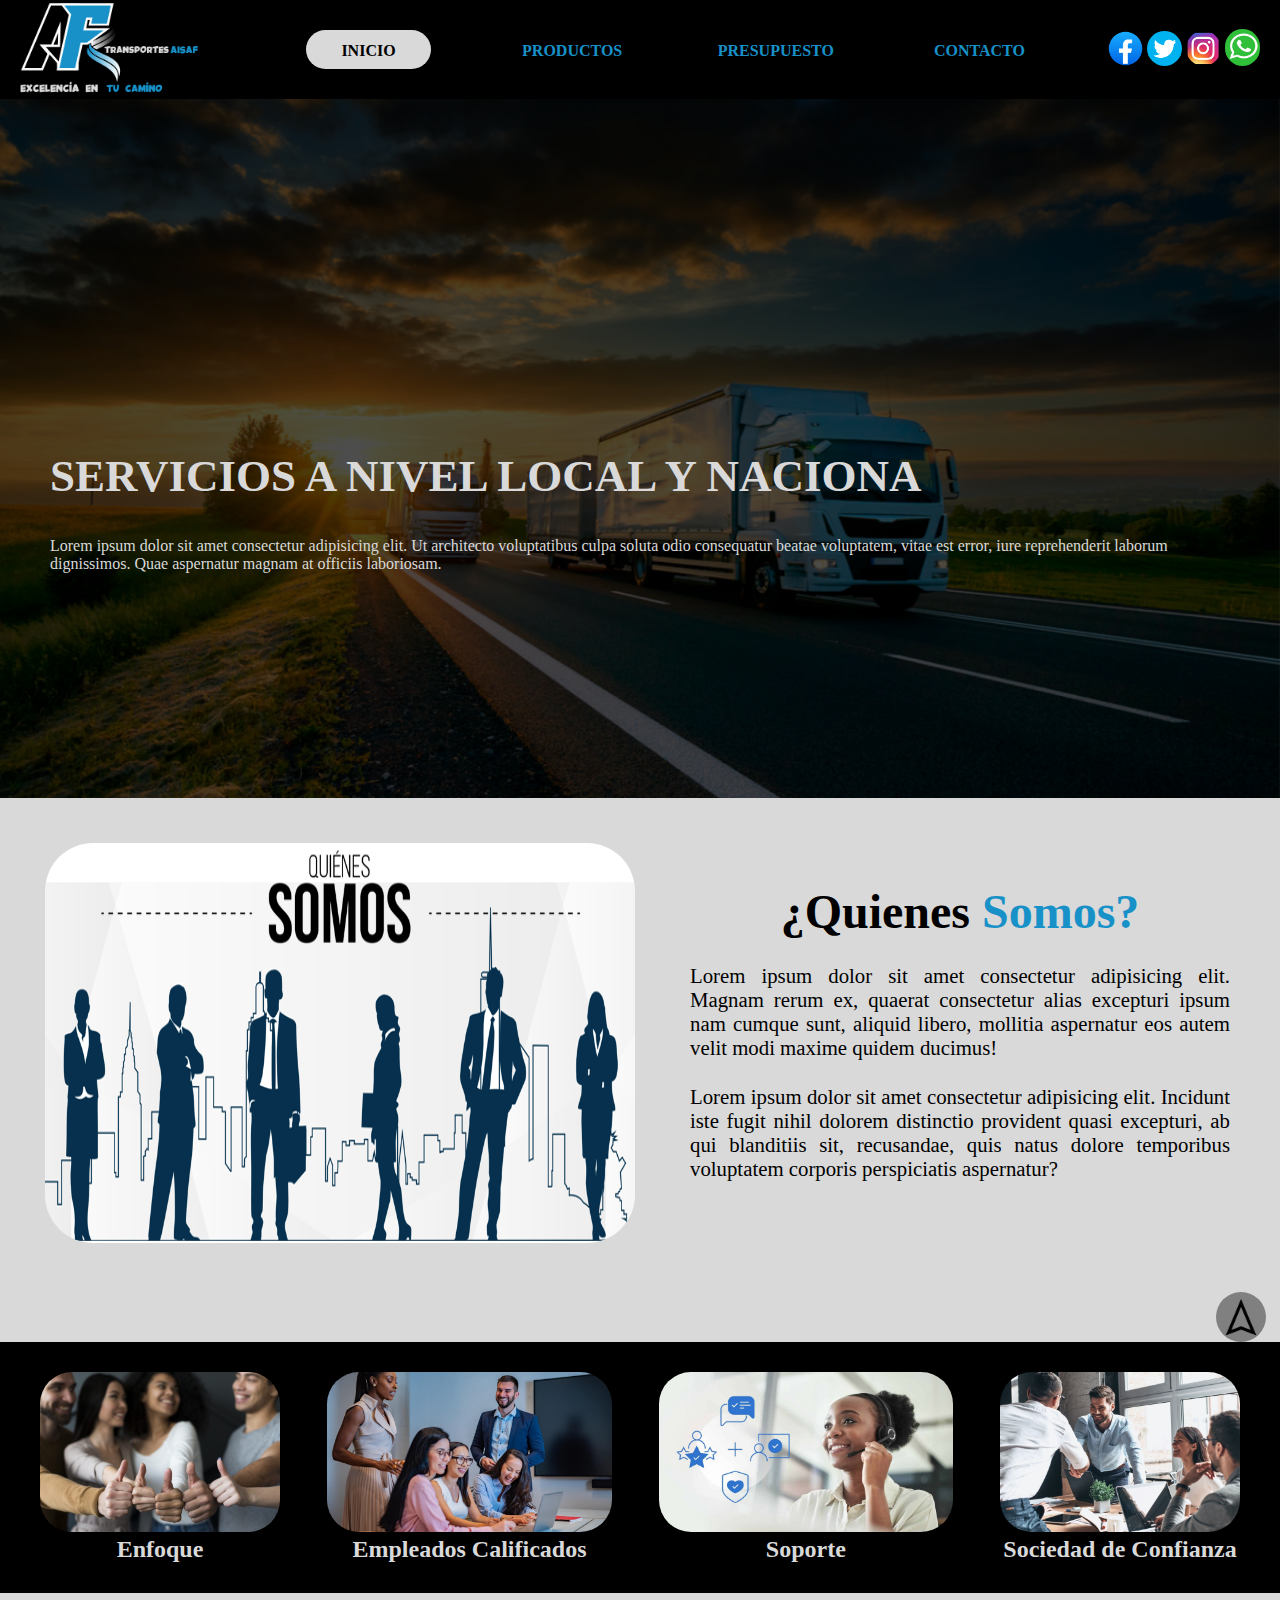
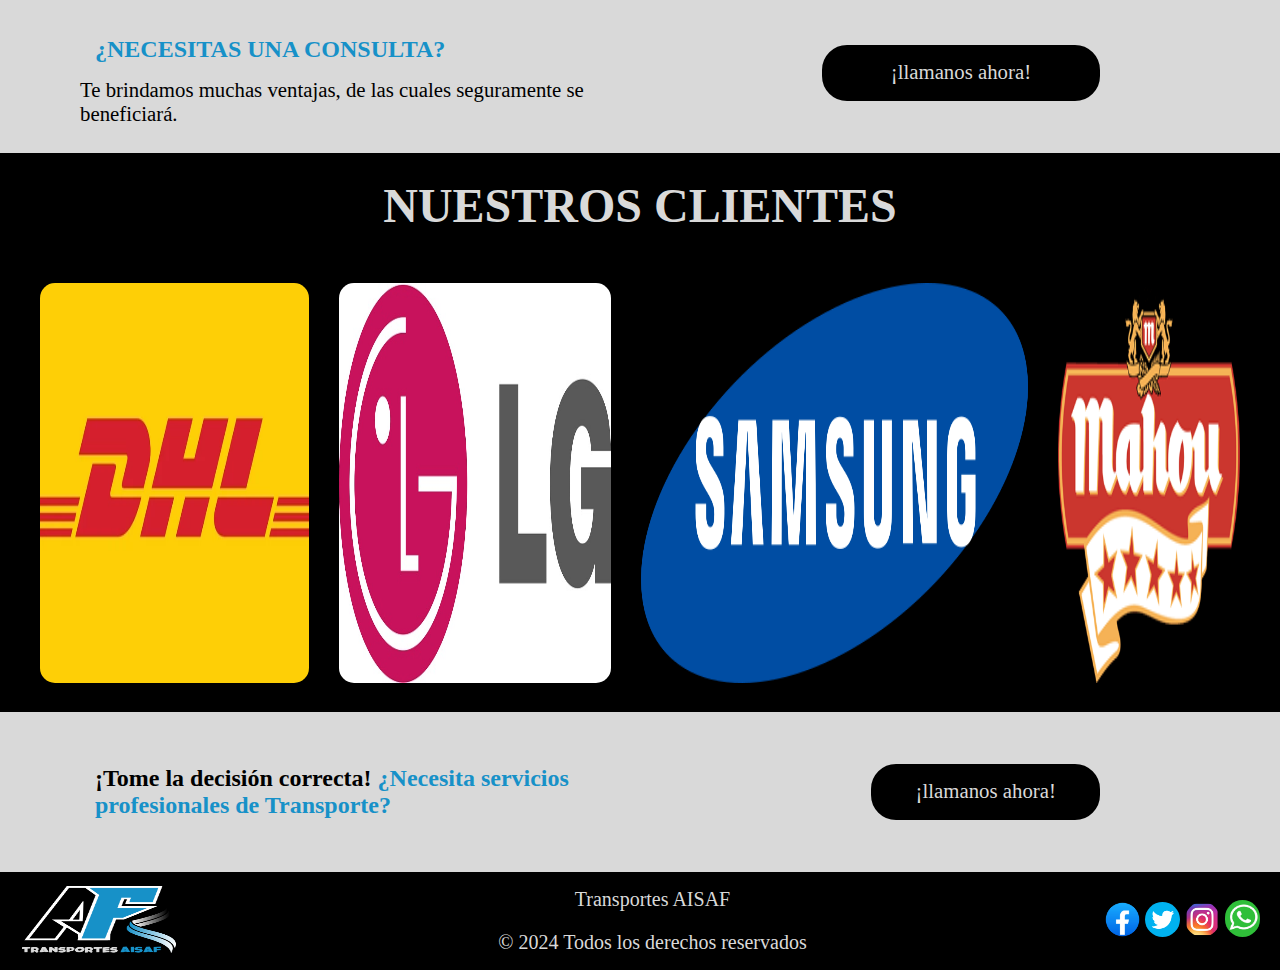
<file: index.html>
<!DOCTYPE html>
<html lang="en">
<head>
    <meta charset="UTF-8">
    <meta name="viewport" content="width=device-width, initial-scale=1.0">
    <link rel="icon" href="./favicon.png" type="image/x-icon">
    <link rel="stylesheet" href="./css/index.css">
    <title>TRANSPORTES AISAF</title>
    
</head>
<body>
    <div id="inicio_pagina"></div>
    <header>
       <nav id="barranav">
        <div id="barlogo1">
                <a href="#"><img alt="Transporte AISAF" src="./imagenes/1.png" width="454" height="239"></a>
            </div>
            <div id="menu">
               <ul id="listmenu">
                 <li>  <a class="active" href="#">Inicio</a></li>
                 <li><a href="./views/productos.html">Productos</a></li>
                    <li><a href="./views/presupuesto.html">Presupuesto</a></li>
                    <li><a href="./views/contacto.html">Contacto</a></li>
                </ul>     
            </div>
            <div id="redessociales1">
                <a href="https://www.facebook.com/?locale=es_ES"><img alt="FaceBoock" src="./imagenes/fb0.jpeg" width="980" height="980"></a>
            <a href="https://x.com/?lang=es"><img alt="Twitter" src="./imagenes/tw0.jpeg" width="512" height="512"></a>
            <a href="https://www.instagram.com/"><img alt="Instagram" src="./imagenes/It0.jpeg" width="1000" height="1000"></a>
            <a href="https://web.whatsapp.com/"><img alt="whatsApp" src="./imagenes/wa0.jpeg" width="900" height="935"></a>
            </div>
        </nav>  
    </header>
    <main>
    <section id="Banner">
        <div id="slider-box">
            <ul>
                <li>
                    <img src="./imagenes/tr.png" alt="" width="1200" height="720">
                    <div class="Bannertext">
                    <h2>servicios a nivel local y naciona</h2>
                    <p>Lorem ipsum dolor sit amet consectetur adipisicing 
                        elit. Ut architecto voluptatibus culpa soluta odio consequatur
                        beatae voluptatem, vitae est error, iure reprehenderit laborum dignissimos. Quae aspernatur magnam at officiis laboriosam.</p>
                    </div>
                </li>
                <li>
                    <img src="./imagenes/tr6.jpg" alt="" width="1170" height="719">
                    <div class="Bannertext">
                        <h2>envios rapidos y eficaces</h2>
                        <p>Lorem ipsum dolor sit amet consectetur adipisicing 
                            elit. Ut architecto voluptatibus culpa soluta odio consequatur
                            beatae voluptatem, vitae est error, iure reprehenderit laborum dignissimos. Quae aspernatur magnam at officiis laboriosam.</p>
                    </div>
                </li>
                <li>
                    <img src="./imagenes/tr7.jpg" alt="" width="3840" height="2269">
                    <div class="Bannertext">
                        <h2>entregas seguras y garantizadas</h2>
                        <p>Lorem ipsum dolor sit amet consectetur adipisicing 
                            elit. Ut architecto voluptatibus culpa soluta odio consequatur
                            beatae voluptatem, vitae est error, iure reprehenderit laborum dignissimos. Quae aspernatur magnam at officiis laboriosam.</p>
                    </div>
                </li>  

                <li>
                    <img src="./imagenes/tr9.jpg" alt="" width="2560" height="1707">
                    <div class="Bannertext">
                        <h2>Gestion de logistica inversa</h2>
                        <p>Lorem ipsum dolor sit amet consectetur adipisicing 
                            elit. Ut architecto voluptatibus culpa soluta odio consequatur
                            beatae voluptatem, vitae est error, iure reprehenderit laborum dignissimos. Quae aspernatur magnam at officiis laboriosam.</p>
                    </div>
                </li>
            </ul>
        </div>
    </section>
    
    <section id="Quienes_Somos">
        <div>
            <img src="./imagenes/quienes_somos.png" alt="Quienes Somos" width="960" height="377">
        </div>
        <div >
            <h1>¿Quienes <span>Somos?</span></h1>
            <p>Lorem ipsum dolor sit amet consectetur adipisicing elit. Magnam rerum ex, quaerat consectetur alias excepturi ipsum nam cumque sunt, aliquid libero, mollitia aspernatur eos autem velit modi maxime quidem ducimus!</p>
            <p>Lorem ipsum dolor sit amet consectetur adipisicing elit. Incidunt iste fugit nihil dolorem distinctio provident quasi excepturi, ab qui blanditiis sit, recusandae, quis natus dolore temporibus voluptatem corporis perspiciatis aspernatur?</p>
        </div>
    </section>
    <div id="btninicio">
        <a href="#inicio_pagina">
            <img src="./imagenes/btnup.png" alt="moveup" width="64" height="64">
        </a>
    </div>
    <section id="Servicios">
        <div> <img src="./imagenes/enfoque.jpg" alt="enfoque" width="480" height="320"><h2>Enfoque</h2></div>
        <div> <img src="./imagenes/empleados_calificados.jpg" alt="Empleados Calificados" width="1920" height="1080"><h2>Empleados Calificados</h2></div>
        <div> <img src="./imagenes/soporte.png" alt="Soporte" width="1784" height="972"><h2>Soporte</h2></div>
        <div> <img src="./imagenes/sociedad_confianza.png" alt="Sociedad de Confianza" width="1500" height="1000"><h2>Sociedad de Confianza</h2></div>
    </section>
    
    <section id="contactoahora">
        <div>
            <h2><span>¿NECESITAS UNA CONSULTA?</span></h2>
            <p>Te brindamos muchas ventajas, de las cuales seguramente se beneficiará.</p>
        </div>
        <div id="llamaahora1">
            <a href="#"><P>¡llamanos ahora!</P></a>
            
        </div>
    </section>
    <section id="Clientes">
        <div>
            <h2>NUESTROS CLIENTES</h2>
        </div>
        <div id="logoclientes">
            <div><img src="./imagenes/dhl.png" alt="DHL" width="600" height="287"> </div>
            <div><img src="./imagenes/lg-logo.jpg" alt="LG" width="900" height="426"> </div>
            <div><img src="./imagenes/Samsung_Logo.png" alt="SAMSUNG" width="1024" height="340"> </div>
            <div><img src="./imagenes/Mahou-logo.png" alt="MAHOU" width="300" height="212"> </div>
        </div>
    </section>

    <section id="decisioncorrecta">
        <div>
            <h2>¡Tome la decisión correcta! <span>¿Necesita servicios profesionales de Transporte? </span></h2> 
            
        </div>
        <div id="llamaahora2">
            <a href="#"><P>¡llamanos ahora!</P></a>
            
        </div>
    </section>
</main>
    <footer>
        <div id="barlogo2">
            <a href="#"><img alt="Transporte AISAF" src="./imagenes/3.png" width="270" height="217"></a>
        </div>
        <div>
            <p>Transportes AISAF</p><P>© 2024 Todos los derechos reservados </P>
        </div>
        <div id="redessociales2">
            <a href="https://www.facebook.com/?locale=es_ES"><img alt="FaceBoock" src="./imagenes/fb0.jpeg" width="980" height="980"></a>
            <a href="https://x.com/?lang=es"><img alt="Twitter" src="./imagenes/tw0.jpeg" width="512" height="512"></a>
            <a href="https://www.instagram.com/"><img alt="Instagram" src="./imagenes/It0.jpeg" width="1000" height="1000"></a>
            <a href="https://web.whatsapp.com/"><img alt="whatsApp" src="./imagenes/wa0.jpeg" width="900" height="935"></a>
        </div>
    </footer>
</body>
</html>
</file>
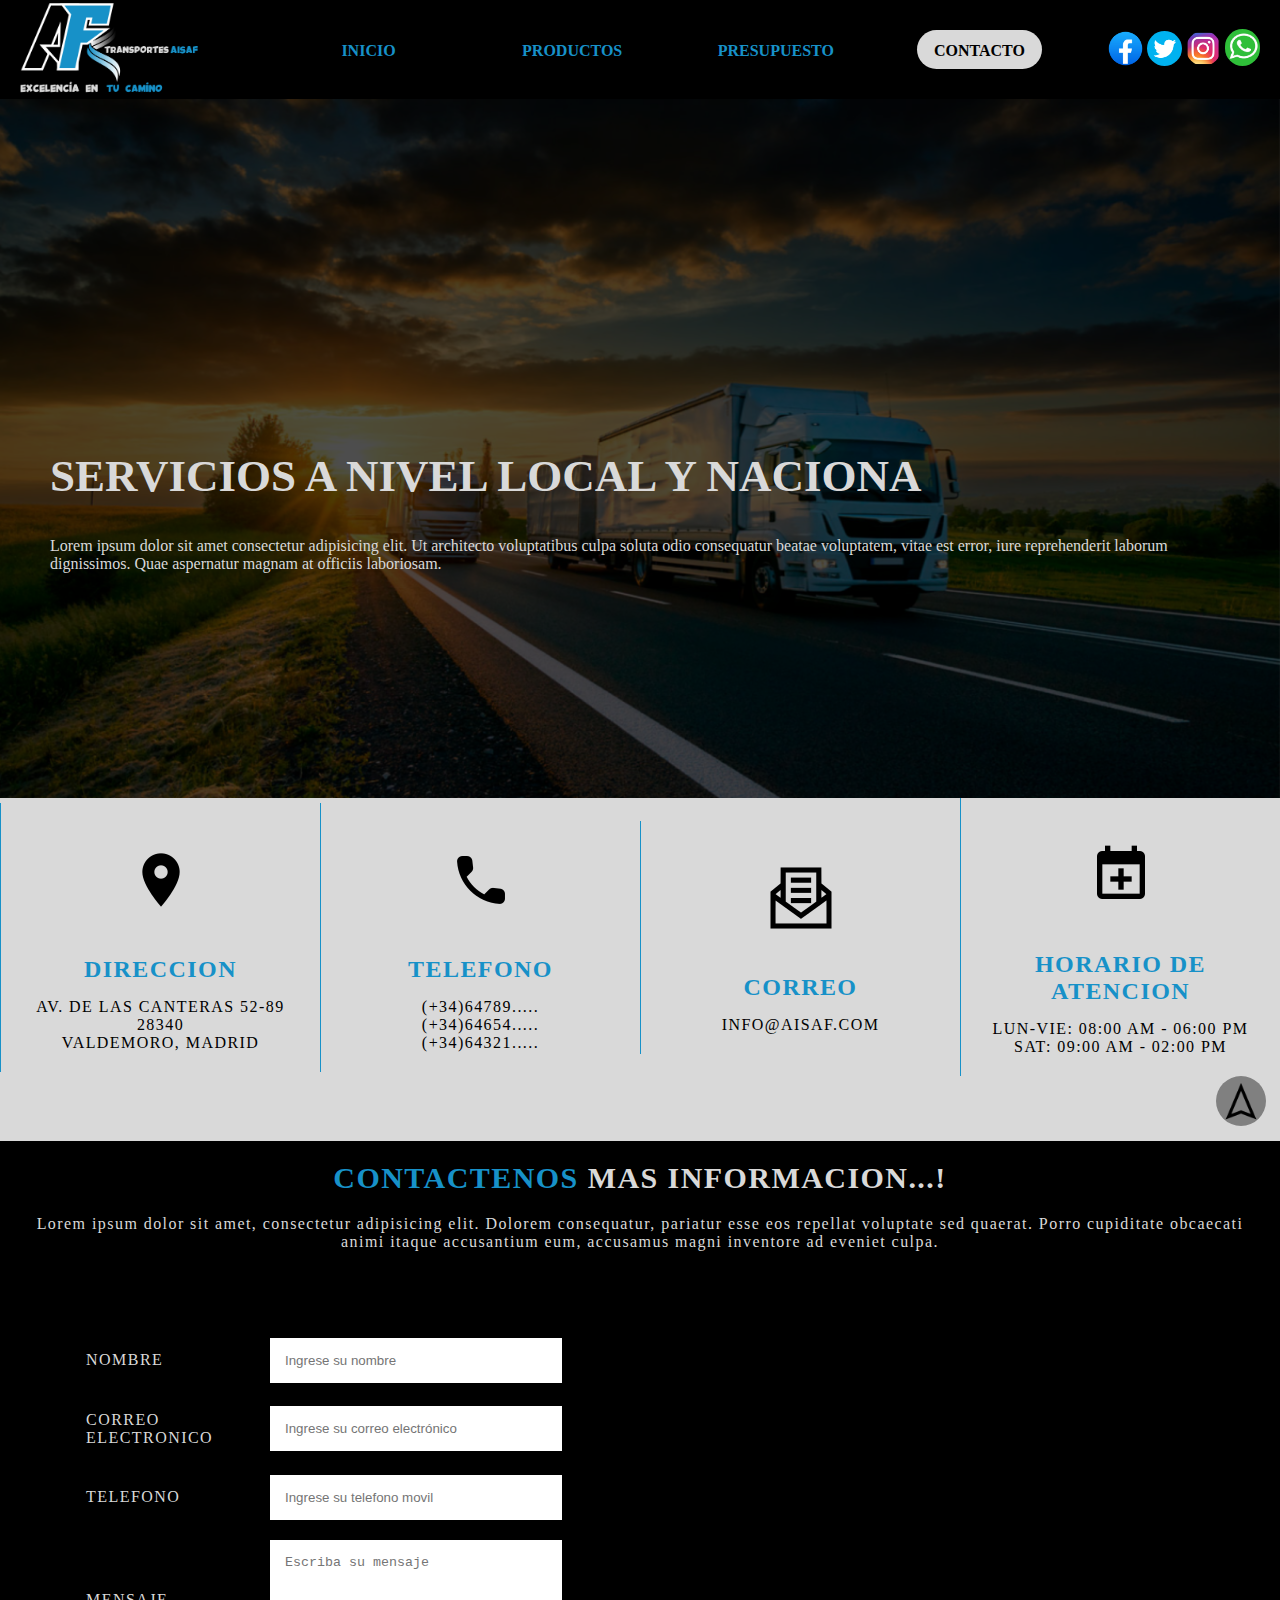
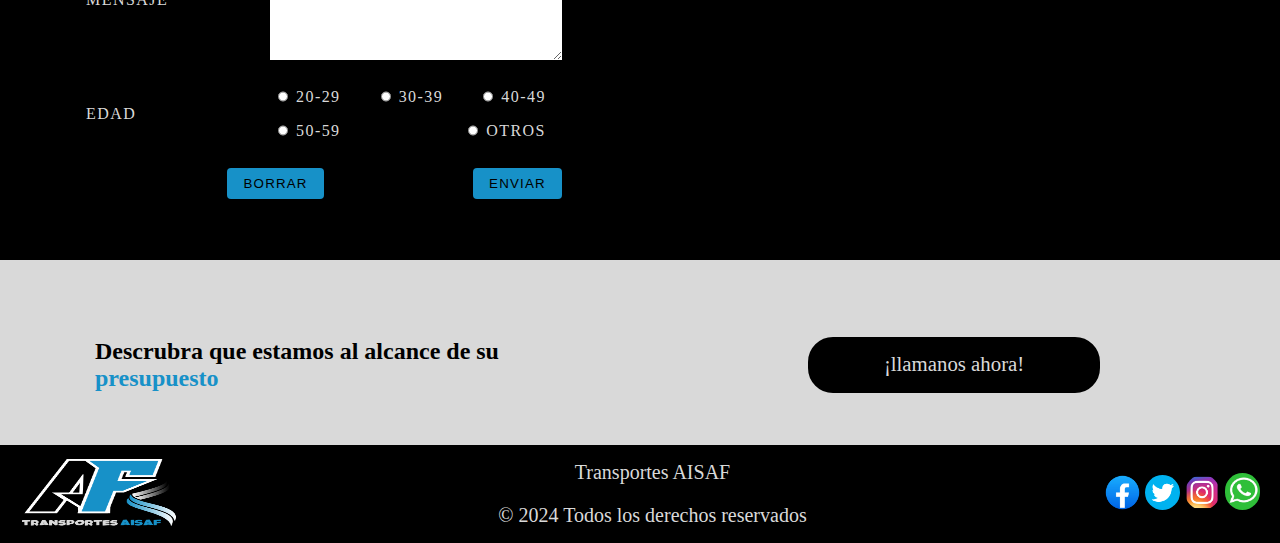
<file: views/contacto.html>
<!DOCTYPE html>
<html lang="en">
<head>
    <meta charset="UTF-8">
    <meta name="viewport" content="width=device-width, initial-scale=1.0">
    <link rel="icon" href="../favicon.png" type="image/x-icon">
    <link rel="stylesheet" href="../css/index.css">
    <!--<link rel="stylesheet" href="../css/contacto.css">-->
    <title>TRANSPORTES AISAF - CONTACTO</title>
    
</head>
<body>
    <div id="inicio_pagina"></div>
    <header>
       <nav id="barranav">
            <div id="barlogo1">
                <a href="../index.html"><img alt="Transporte AISAF" src="../imagenes/1.png" width="454" height="239"></a>
            </div>
            <div id="menu">
               <ul id="listmenu">
                 <li>  <a  href="../index.html">Inicio</a></li>
                 <li><a  href="../views/productos.html">Productos</a></li>
                    <li><a href="../views/presupuesto.html">Presupuesto</a></li>
                    <li><a class="active" href="#">Contacto</a></li>
                </ul>     
            </div>
            <div id="redessociales1">
                <a href="https://www.facebook.com/?locale=es_ES"><img alt="FaceBoock" src="../imagenes/fb0.jpeg" width="980" height="980"></a>
                <a href="https://x.com/?lang=es"><img alt="Twitter" src="../imagenes/tw0.jpeg"  width="512" height="512"></a>
                <a href="https://www.instagram.com/"><img alt="Instagram" src="../imagenes/It0.jpeg" width="1000" height="1000"></a>
                <a href="https://web.whatsapp.com/"><img alt="whatsApp" src="../imagenes/wa0.jpeg" width="900" height="935"></a>
            </div>
        </nav>  
    </header>
    <main>
    <section id="Banner">
        <div id="slider-box">
            <ul>
                <li>
                    <img src="../imagenes/tr.png" alt="servicios a nivel local y naciona" width="1200" height="720">
                    <div class="Bannertext">
                    <h2>servicios a nivel local y naciona</h2>
                    <p>Lorem ipsum dolor sit amet consectetur adipisicing 
                        elit. Ut architecto voluptatibus culpa soluta odio consequatur
                        beatae voluptatem, vitae est error, iure reprehenderit laborum dignissimos. Quae aspernatur magnam at officiis laboriosam.</p>
                    </div>
                </li>
                <li>
                    <img src="../imagenes/tr6.jpg" alt="envios rapidos y eficaces" width="1170" height="719">
                    <div class="Bannertext">
                        <h2>envios rapidos y eficaces</h2>
                        <p>Lorem ipsum dolor sit amet consectetur adipisicing 
                            elit. Ut architecto voluptatibus culpa soluta odio consequatur
                            beatae voluptatem, vitae est error, iure reprehenderit laborum dignissimos. Quae aspernatur magnam at officiis laboriosam.</p>
                    </div>
                </li>
                <li>
                    <img src="../imagenes/tr7.jpg" alt="entregas seguras y garantizadas" width="3840" height="2269">
                    <div class="Bannertext">
                        <h2>entregas seguras y garantizadas</h2>
                        <p>Lorem ipsum dolor sit amet consectetur adipisicing 
                            elit. Ut architecto voluptatibus culpa soluta odio consequatur
                            beatae voluptatem, vitae est error, iure reprehenderit laborum dignissimos. Quae aspernatur magnam at officiis laboriosam.</p>
                    </div>
                </li>  

                <li>
                    <img src="../imagenes/tr9.jpg" alt="Gestion de logistica inversa" width="2560" height="1707">
                    <div class="Bannertext">
                        <h2>Gestion de logistica inversa</h2>
                        <p>Lorem ipsum dolor sit amet consectetur adipisicing 
                            elit. Ut architecto voluptatibus culpa soluta odio consequatur
                            beatae voluptatem, vitae est error, iure reprehenderit laborum dignissimos. Quae aspernatur magnam at officiis laboriosam.</p>
                    </div>
                </li>
            </ul>
        </div>
    </section>
<section id="datos-empresa">
    <div>
        <img src="../imagenes/direccion.png" alt="direccion" width="64" height="64">
        <h2>Direccion</h2>
       <p>Av. de las Canteras 52-89 28340 </p>
       <p>Valdemoro, Madrid</p>
    </div>

    <div>
        <img src="../imagenes/call.png" alt="telefono" width="64" height="64">
        <h2>telefono</h2>
       <p>(+34)64789..... </p>
       <p>(+34)64654.....</p>
       <p>(+34)64321.....</p>
    </div>
    <div>
        <img src="../imagenes/email.png" alt="correo" width="64" height="64">
        <h2>correo</h2>
       <p>info@aisaf.com</p>
    </div>
    <div>
        <img src="../imagenes/calendario.png" alt="correo" width="64" height="64">
        <h2>horario de atencion</h2>
       <p>Lun-Vie: 08:00 am - 06:00 pm</p>
       <p>Sat: 09:00 am - 02:00 pm</p>
    </div>
</section>
<div id="btninicio">
    <a href="#inicio_pagina">
        <img src="../imagenes/btnup.png" alt="btninicio" width="64" height="64">
    </a>
</div>
<section id="obtner-cotizacion">
    
    <div id="text-cotiz">
        <h2><span id="in">Contactenos</span> mas informacion...!</h2>
        <p>Lorem ipsum dolor sit amet, consectetur adipisicing elit. Dolorem consequatur, 
           pariatur esse eos repellat voluptate sed quaerat. Porro cupiditate obcaecati 
           animi itaque accusantium eum, accusamus magni inventore ad eveniet culpa.</p>
    </div>
    <div id="form-maps">
        <div id="formulario" class="container">
            <form action="#" id="myform" name="myform" method="get" target="_self">
                <ul class="flex-outer">
                    <li>
                        <label for="full-name">nombre</label>
                        <input type="text" id="full-name" name="full-name" placeholder="Ingrese su nombre"
                        pattern="[A-Z a-z]{3,15}" title="Ingrese solo letras entre 3 y 15 caracteres" required>
                    </li>
                    <li>
                        <label for="email">Correo Electronico</label>
                        <input type="email" id="email" name="email" placeholder="Ingrese su correo electrónico"
                        pattern="[A-Za-z0-9_-.]+@[a-z0-9_-.]+\.[a-z]{2,4}" title="Ingrese su correo electrónico" required>
                    </li>
                    <li>
                        <label for="telefono">telefono</label>
                        <input type="tel" id="telefono" name="telefono" placeholder="Ingrese su telefono movil"
                        pattern="[0-9]{9}" title="Ingrese sus 9 digitos de su telefono movil" required>
                    </li>
                    <li>
                        <label for="message">Mensaje</label>
                        <textarea rows="6" id="message" placeholder="Escriba su mensaje"></textarea>
                    </li>
                    <li>
                        <p>Edad</p>
                        <ul class="flex-inner">
                            <li>
                                <input type="radio" id="veinte-veintinueve" name="age-option" value="20-29">
                                <label for="veinte-veintinueve">20-29</label>
                            </li>
                            <li>
                                <input type="radio" id="treinta-terintaynueve" name="age-option" value="30-39">
                                <label for="treinta-terintaynueve">30-39</label>
                            </li>
                            <li>
                                <input type="radio" id="cuarenta-cuarentaynueve" name="age-option" value="40-49">
                                <label for="cuarenta-cuarentaynueve">40-49</label>
                            </li>
                            <li>
                                <input type="radio" id="cincuenta-cincuentaynueve" name="age-option" value="50-59">
                                <label for="cincuenta-cincuentaynueve">50-59</label>
                            </li>
                            <li>
                                <input type="radio" id="otros" name="age-option" value="otros">
                                <label for="otros">Otros</label>
                            </li>
                        </ul>
                    </li>
                    <li class="listbtn">
                        <button type="reset">Borrar</button>
                        <button type="submit">Enviar</button>
                    </li>
                </ul>
            </form>

        </div>
    
            <div id="maps">
                    <iframe src="https://www.google.com/maps/embed?pb=!1m14!1m12!1m3!1d190.5441445831738!2d-3.660516425496633!3d40.17109216372222!2m3!1f0!2f0!3f0!3m2!1i1024!2i768!4f13.1!5e0!3m2!1ses!2ses!4v1722783422211!5m2!1ses!2ses" 
                        width="600" 
                        height="450" 
                        style="border:0;" 
                        allowfullscreen="" 
                        loading="lazy" 
                        referrerpolicy="no-referrer-when-downgrade">
                    </iframe>

            </div>
    </div>
</section>
    
    
    <section id="decisioncorrecta">
        <div>
            <h2>Descrubra que estamos al alcance de su<span> presupuesto </span></h2> 
            
        </div>
        <div id="llamaahora2">
            <a href="#"><P>¡llamanos ahora!</P></a>
            
        </div>
    </section>
</main>
    <footer>
        <div id="barlogo2">
            <a href="../index.html"><img alt="Transporte AISAF" src="../imagenes/3.png" width="270" height="217"></a>
        </div>
        <div>
            <p>Transportes AISAF</p><P>© 2024 Todos los derechos reservados </P>
        </div>
        <div id="redessociales2">
            <a href="https://www.facebook.com/?locale=es_ES"><img alt="FaceBoock" src="../imagenes/fb0.jpeg" width="980" height="980"></a>
                <a href="https://x.com/?lang=es"><img alt="Twitter" src="../imagenes/tw0.jpeg"  width="512" height="512"></a>
                <a href="https://www.instagram.com/"><img alt="Instagram" src="../imagenes/It0.jpeg" width="1000" height="1000"></a>
                <a href="https://web.whatsapp.com/"><img alt="whatsApp" src="../imagenes/wa0.jpeg" width="900" height="935"></a>
        </div>
    </footer>
</body>
</html>
</file>
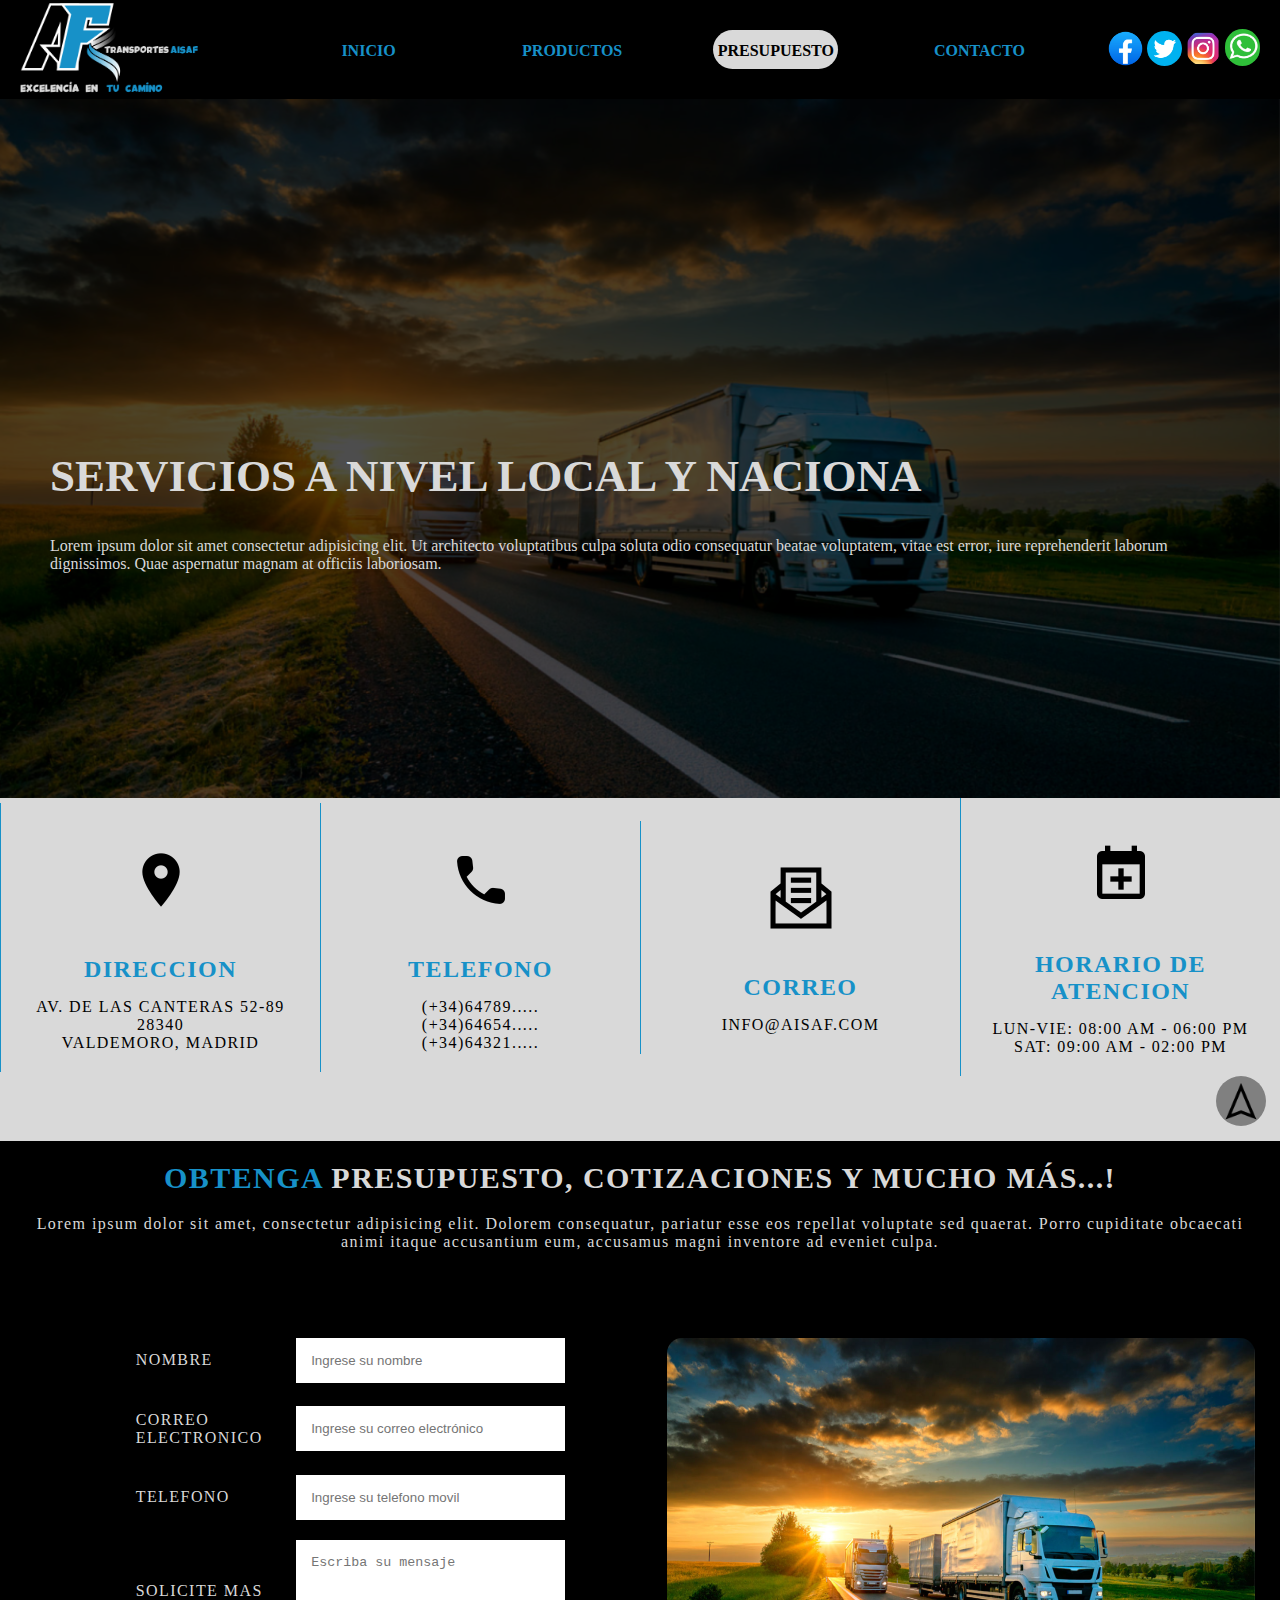
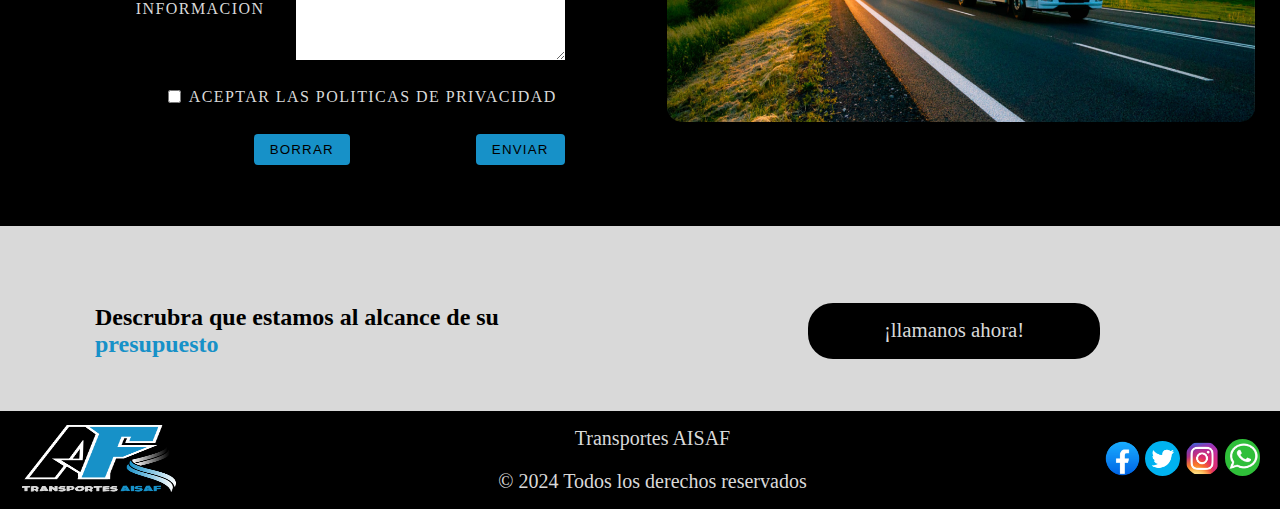
<file: views/presupuesto.html>
<!DOCTYPE html>
<html lang="en">
<head>
    <meta charset="UTF-8">
    <meta name="viewport" content="width=device-width, initial-scale=1.0">
    <link rel="icon" href="../favicon.png" type="image/x-icon">
    <link rel="stylesheet" href="../css/index.css">
    <!--<link rel="stylesheet" href="../css/contacto.css">-->
    <title>TRANSPORTES AISAF - PRESUPUESTO</title>
    
</head>
<body>
    <div id="inicio_pagina"></div>
    <header>
       <nav id="barranav">
            <div id="barlogo1">
                <a href="../index.html"><img alt="Transporte AISAF" src="../imagenes/1.png" width="454" height="239"></a>
            </div>
            <div id="menu">
               <ul id="listmenu">
                 <li>  <a  href="../index.html">Inicio</a></li>
                 <li><a  href="../views/productos.html">Productos</a></li>
                    <li><a class="active" href="#">Presupuesto</a></li>
                    <li><a href="../views/contacto.html">Contacto</a></li>
                </ul>     
            </div>
            <div id="redessociales1">
                <a href="https://www.facebook.com/?locale=es_ES"><img alt="FaceBoock" src="../imagenes/fb0.jpeg" width="980" height="980"></a>
                <a href="https://x.com/?lang=es"><img alt="Twitter" src="../imagenes/tw0.jpeg"  width="512" height="512"></a>
                <a href="https://www.instagram.com/"><img alt="Instagram" src="../imagenes/It0.jpeg" width="1000" height="1000"></a>
                <a href="https://web.whatsapp.com/"><img alt="whatsApp" src="../imagenes/wa0.jpeg" width="900" height="935"></a>
            </div>
        </nav>  
    </header>
    <main>
    <section id="Banner">
        <div id="slider-box">
            <ul>
                <li>
                    <img src="../imagenes/tr.png" alt="servicios a nivel local y naciona" width="1200" height="720">
                    <div class="Bannertext">
                    <h2>servicios a nivel local y naciona</h2>
                    <p>Lorem ipsum dolor sit amet consectetur adipisicing 
                        elit. Ut architecto voluptatibus culpa soluta odio consequatur
                        beatae voluptatem, vitae est error, iure reprehenderit laborum dignissimos. Quae aspernatur magnam at officiis laboriosam.</p>
                    </div>
                </li>
                <li>
                    <img src="../imagenes/tr6.jpg" alt="envios rapidos y eficaces" width="1170" height="719">
                    <div class="Bannertext">
                        <h2>envios rapidos y eficaces</h2>
                        <p>Lorem ipsum dolor sit amet consectetur adipisicing 
                            elit. Ut architecto voluptatibus culpa soluta odio consequatur
                            beatae voluptatem, vitae est error, iure reprehenderit laborum dignissimos. Quae aspernatur magnam at officiis laboriosam.</p>
                    </div>
                </li>
                <li>
                    <img src="../imagenes/tr7.jpg" alt="entregas seguras y garantizadas" width="3840" height="2269">
                    <div class="Bannertext">
                        <h2>entregas seguras y garantizadas</h2>
                        <p>Lorem ipsum dolor sit amet consectetur adipisicing 
                            elit. Ut architecto voluptatibus culpa soluta odio consequatur
                            beatae voluptatem, vitae est error, iure reprehenderit laborum dignissimos. Quae aspernatur magnam at officiis laboriosam.</p>
                    </div>
                </li>  

                <li>
                    <img src="../imagenes/tr9.jpg" alt="Gestion de logistica inversa" width="2560" height="1707">
                    <div class="Bannertext">
                        <h2>Gestion de logistica inversa</h2>
                        <p>Lorem ipsum dolor sit amet consectetur adipisicing 
                            elit. Ut architecto voluptatibus culpa soluta odio consequatur
                            beatae voluptatem, vitae est error, iure reprehenderit laborum dignissimos. Quae aspernatur magnam at officiis laboriosam.</p>
                    </div>
                </li>
            </ul>
        </div>
    </section>
<section id="datos-empresa">
    <div>
        <img src="../imagenes/direccion.png" alt="direccion" width="64" height="64">
        <h2>Direccion</h2>
       <p>Av. de las Canteras 52-89 28340 </p>
       <p>Valdemoro, Madrid</p>
    </div>

    <div>
        <img src="../imagenes/call.png" alt="telefono" width="64" height="64">
        <h2>telefono</h2>
       <p>(+34)64789..... </p>
       <p>(+34)64654.....</p>
       <p>(+34)64321.....</p>
    </div>
    <div>
        <img src="../imagenes/email.png" alt="correo" width="64" height="64">
        <h2>correo</h2>
       <p>info@aisaf.com</p>
    </div>
    <div>
        <img src="../imagenes/calendario.png" alt="correo" width="64" height="64">
        <h2>horario de atencion</h2>
       <p>Lun-Vie: 08:00 am - 06:00 pm</p>
       <p>Sat: 09:00 am - 02:00 pm</p>
    </div>
</section>
<div id="btninicio">
    <a href="#inicio_pagina">
        <img src="../imagenes/btnup.png" alt="btninicio" width="64" height="64">
    </a>
</div>
<section id="obtner-cotizacion">
    
    <div id="text-cotiz">
        <h2><span id="in">obtenga</span> presupuesto, cotizaciones y mucho más...!</h2>
        <p>Lorem ipsum dolor sit amet, consectetur adipisicing elit. Dolorem consequatur, 
           pariatur esse eos repellat voluptate sed quaerat. Porro cupiditate obcaecati 
           animi itaque accusantium eum, accusamus magni inventore ad eveniet culpa.</p>
    </div>
    <div id="form-maps">
        <div id="formulario" class="container">
            <form action="#" id="myform" name="myform" method="get" target="_self">
                <ul class="flex-outer">
                    <li>
                        <label for="full-name">nombre</label>
                        <input type="text" id="full-name" name="full-name" placeholder="Ingrese su nombre"
                        pattern="[A-Z a-z]{3,15}" title="Ingrese solo letras entre 3 y 15 caracteres" required>
                    </li>
                    <li>
                        <label for="email">Correo Electronico</label>
                        <input type="email" id="email" name="email" placeholder="Ingrese su correo electrónico"
                        pattern="[A-Za-z0-9_-.]+@[a-z0-9_-.]+\.[a-z]{2,4}" title="Ingrese su correo electrónico" required>
                    </li>
                    <li>
                        <label for="telefono">telefono</label>
                        <input type="tel" id="telefono" name="telefono" placeholder="Ingrese su telefono movil"
                        pattern="[0-9]{9}" title="Ingrese sus 9 digitos de su telefono movil" required>
                    </li>
                    <li>
                        <label for="masinfo">Solicite mas informacion</label>
                        <textarea rows="6" id="masinfo" placeholder="Escriba su mensaje"></textarea>
                    </li>
                    <li class="privacidad">
                        <ul class="flex-innner">
                            <li>
                                <input type="checkbox" id="privacidad" name="privacidad" value="privacidad" required>
                                <label for="privacidad">aceptar las politicas de privacidad</label>
                            </li>
                        </ul>
                    </li>
                    <li class="listbtn">
                        <button type="reset">Borrar</button>
                        <button type="submit">Enviar</button>
                    </li>
                </ul>
            </form>

        </div>
    
            <div id="imgform">
                <img src="../imagenes/tr.png" alt="transporte presupuesto" width="1200" height="720">

            </div>
    </div>
</section>
    
    
    <section id="decisioncorrecta">
        <div>
            <h2>Descrubra que estamos al alcance de su<span> presupuesto </span></h2> 
            
        </div>
        <div id="llamaahora2">
            <a href="#"><P>¡llamanos ahora!</P></a>
            
        </div>
    </section>
</main>
    <footer>
        <div id="barlogo2">
            <a href="../index.html"><img alt="Transporte AISAF" src="../imagenes/3.png" width="270" height="217"></a>
        </div>
        <div>
            <p>Transportes AISAF</p><P>© 2024 Todos los derechos reservados </P>
        </div>
        <div id="redessociales2">
            <a href="https://www.facebook.com/?locale=es_ES"><img alt="FaceBoock" src="../imagenes/fb0.jpeg" width="980" height="980"></a>
                <a href="https://x.com/?lang=es"><img alt="Twitter" src="../imagenes/tw0.jpeg"  width="512" height="512"></a>
                <a href="https://www.instagram.com/"><img alt="Instagram" src="../imagenes/It0.jpeg" width="1000" height="1000"></a>
                <a href="https://web.whatsapp.com/"><img alt="whatsApp" src="../imagenes/wa0.jpeg" width="900" height="935"></a>
        </div>
    </footer>
</body>
</html>
</file>
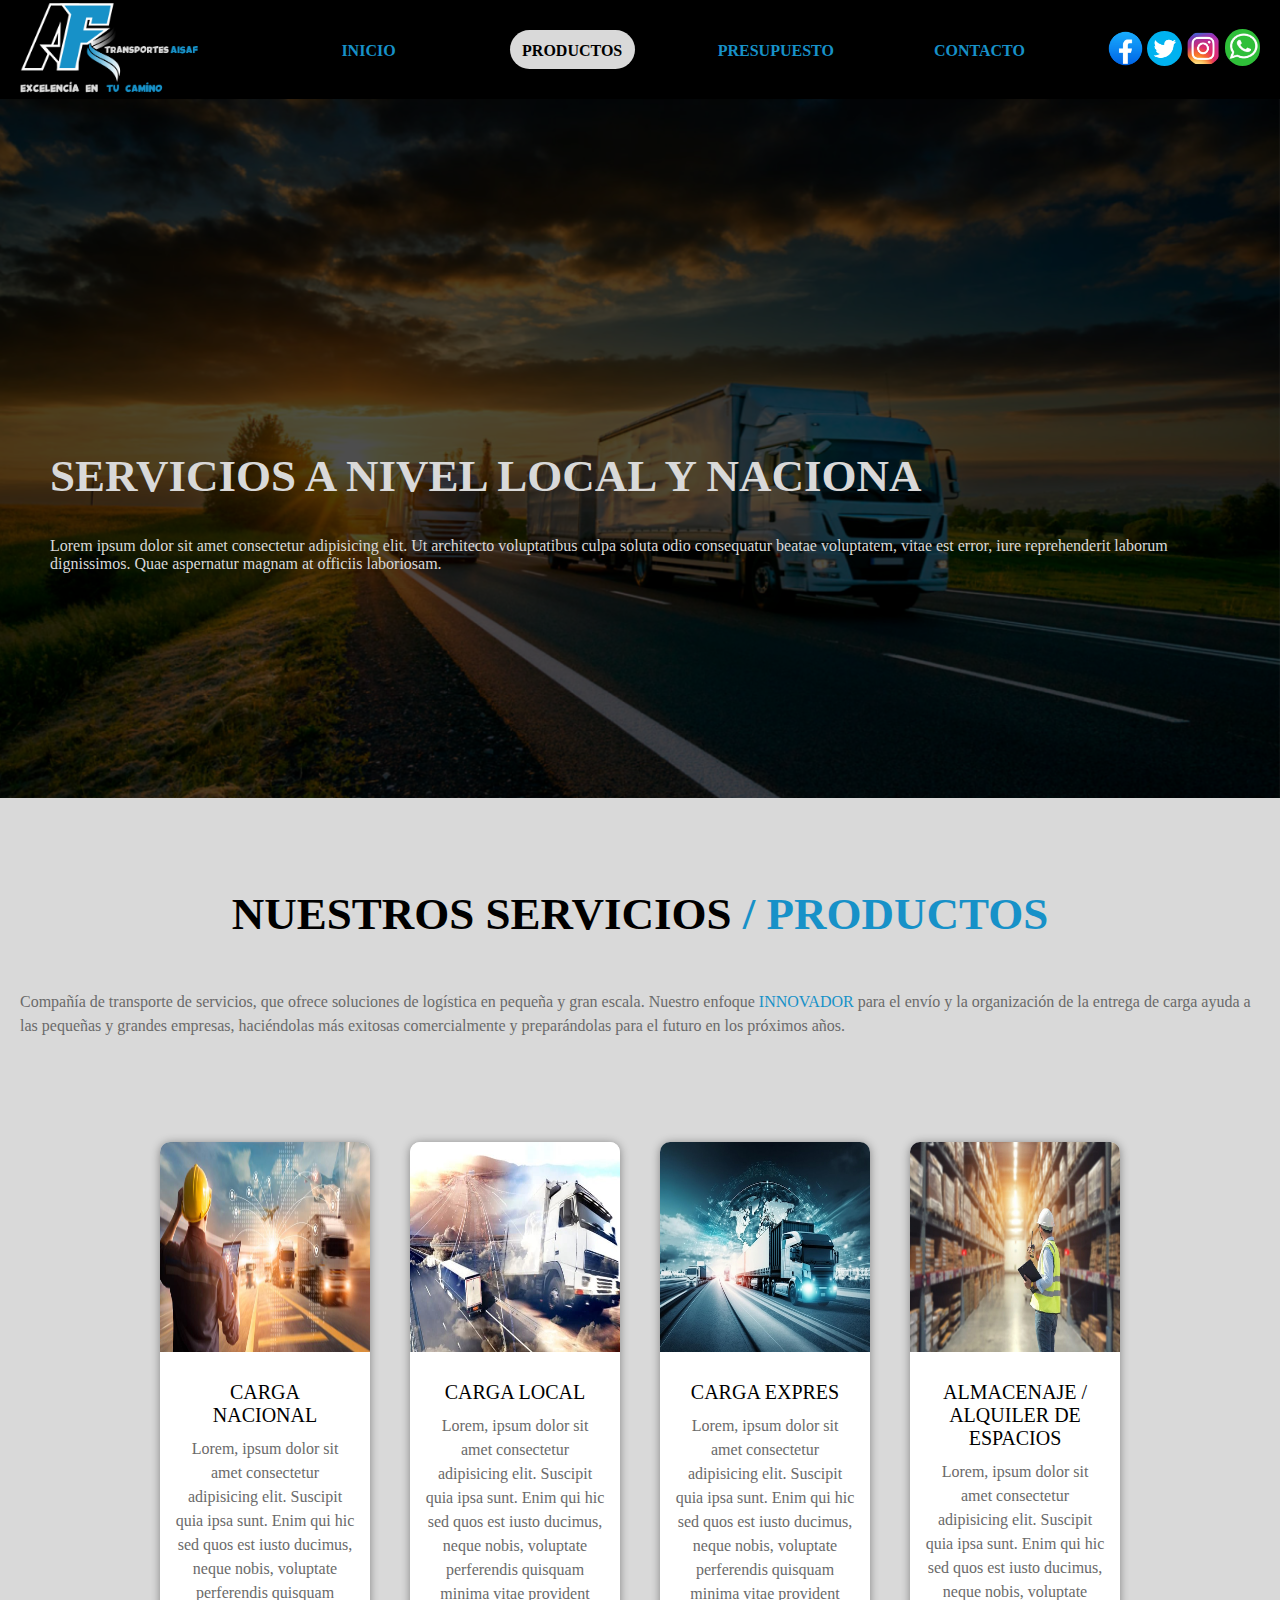
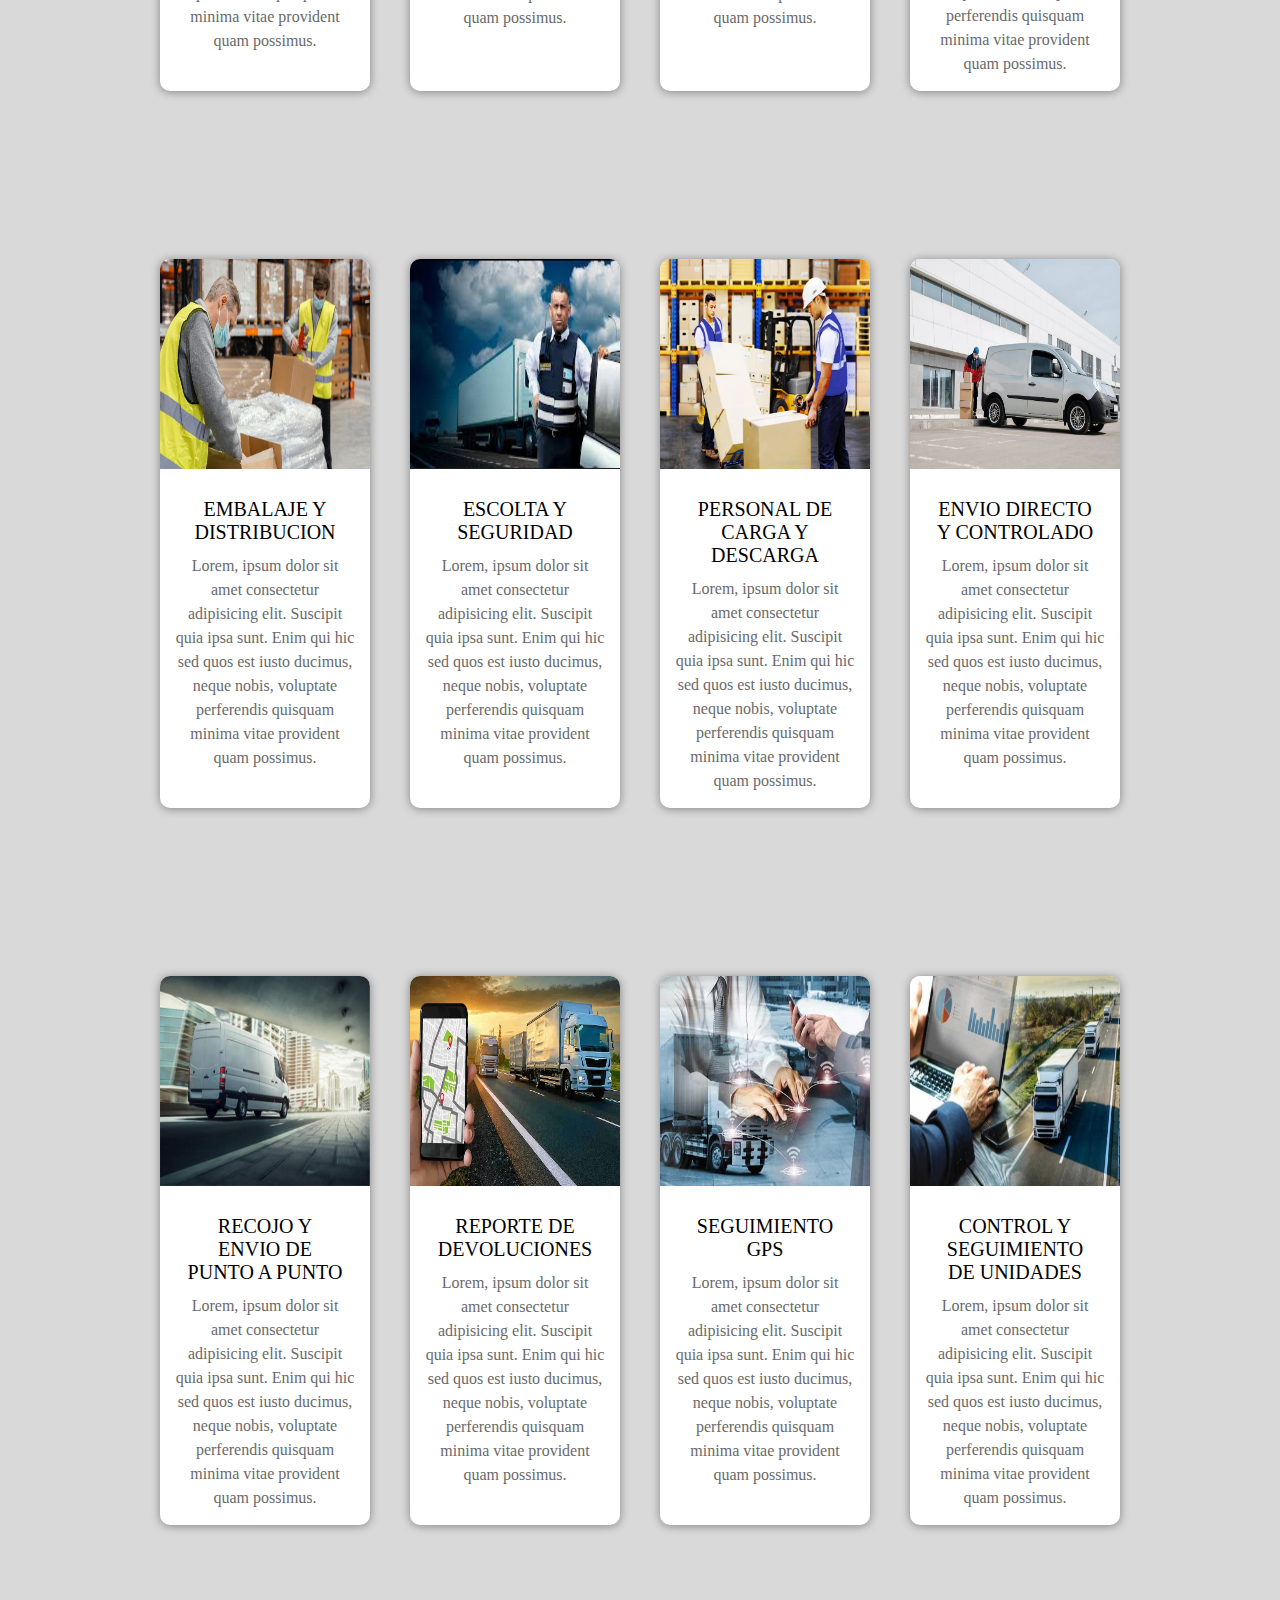
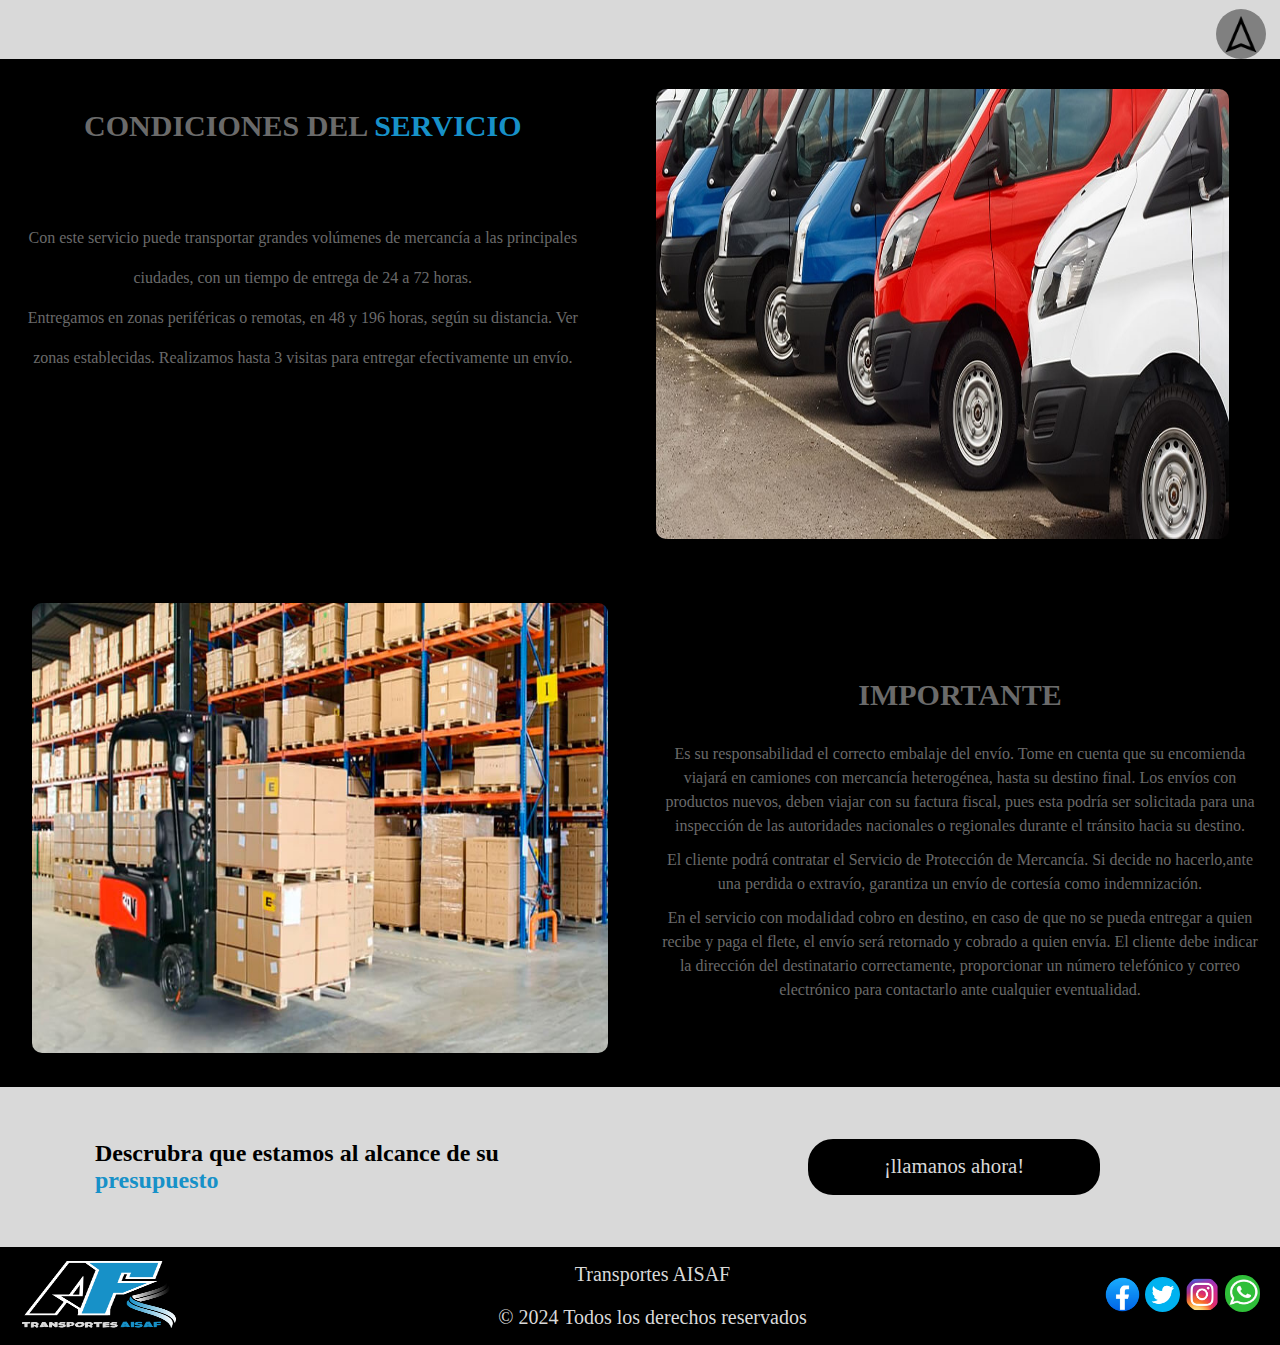
<file: views/productos.html>
<!DOCTYPE html>
<html lang="es">
<head>
    <meta charset="UTF-8">
    <meta name="viewport" content="width=device-width, initial-scale=1.0">
    <link rel="icon" href="../favicon.png" type="image/x-icon">
    <link rel="stylesheet" href="../css/index.css">
    <!--<link rel="stylesheet" href="../css/productos.css">-->
    <title>TRANSPORTES AISAF - PRODUCTOS</title>
    
</head>
<body>
    <div id="inicio_pagina"></div>
    <header>
       <nav id="barranav">
            <div id="barlogo1">
                <a href="../index.html"><img alt="Transporte AISAF" src="../imagenes/1.png" width="454" height="239"></a>
            </div>
            <div id="menu">
               <ul id="listmenu">
                 <li>  <a  href="../index.html">Inicio</a></li>
                 <li><a class="active" href="#">Productos</a></li>
                    <li><a href="../views/presupuesto.html">Presupuesto</a></li>
                    <li><a href="../views/contacto.html">Contacto</a></li>
                </ul>     
            </div>
            <div id="redessociales1">
                <a href="https://www.facebook.com/?locale=es_ES"><img alt="FaceBoock" src="../imagenes/fb0.jpeg" width="980" height="980"></a>
                <a href="https://x.com/?lang=es"><img alt="Twitter" src="../imagenes/tw0.jpeg"  width="512" height="512"></a>
                <a href="https://www.instagram.com/"><img alt="Instagram" src="../imagenes/It0.jpeg" width="1000" height="1000"></a>
                <a href="https://web.whatsapp.com/"><img alt="whatsApp" src="../imagenes/wa0.jpeg" width="900" height="935"></a>
            </div>
        </nav>  
    </header>
    <main>
    <section id="Banner">
        <div id="slider-box">
            <ul>
                <li>
                    <img src="../imagenes/tr.png" alt="servicios a nivel local y naciona" width="1200" height="720">
                    <div class="Bannertext">
                    <h2>servicios a nivel local y naciona</h2>
                    <p>Lorem ipsum dolor sit amet consectetur adipisicing 
                        elit. Ut architecto voluptatibus culpa soluta odio consequatur
                        beatae voluptatem, vitae est error, iure reprehenderit laborum dignissimos. Quae aspernatur magnam at officiis laboriosam.</p>
                    </div>
                </li>
                <li>
                    <img src="../imagenes/tr6.jpg" alt="envios rapidos y eficaces" width="1170" height="719">
                    <div class="Bannertext">
                        <h2>envios rapidos y eficaces</h2>
                        <p>Lorem ipsum dolor sit amet consectetur adipisicing 
                            elit. Ut architecto voluptatibus culpa soluta odio consequatur
                            beatae voluptatem, vitae est error, iure reprehenderit laborum dignissimos. Quae aspernatur magnam at officiis laboriosam.</p>
                    </div>
                </li>
                <li>
                    <img src="../imagenes/tr7.jpg" alt="entregas seguras y garantizadas" width="3840" height="2269">
                    <div class="Bannertext">
                        <h2>entregas seguras y garantizadas</h2>
                        <p>Lorem ipsum dolor sit amet consectetur adipisicing 
                            elit. Ut architecto voluptatibus culpa soluta odio consequatur
                            beatae voluptatem, vitae est error, iure reprehenderit laborum dignissimos. Quae aspernatur magnam at officiis laboriosam.</p>
                    </div>
                </li>  

                <li>
                    <img src="../imagenes/tr9.jpg" alt="Gestion de logistica inversa" width="2560" height="1707">
                    <div class="Bannertext">
                        <h2>Gestion de logistica inversa</h2>
                        <p>Lorem ipsum dolor sit amet consectetur adipisicing 
                            elit. Ut architecto voluptatibus culpa soluta odio consequatur
                            beatae voluptatem, vitae est error, iure reprehenderit laborum dignissimos. Quae aspernatur magnam at officiis laboriosam.</p>
                    </div>
                </li>
            </ul>
        </div>
    </section>
<section>
    <div id="nuestros_servicios">   
        <h1>NUESTROS SERVICIOS <span>/ PRODUCTOS </span></h1>
        <P>Compañía de transporte de servicios, que ofrece soluciones de logística en pequeña y gran escala. 
            Nuestro enfoque <span id="ind">INNOVADOR</span> para el envío y la organización de la entrega de carga ayuda a las pequeñas y grandes empresas, 
            haciéndolas más exitosas comercialmente y preparándolas para el futuro en los próximos años.</P>
    </div>
    <div id="tarjetas">
        <div class="container">
            <div class="card">
                <figure>
                    <img src="../imagenes/carga_nacional.jpeg" alt="carga nacional" width="980" height="456">
                </figure>
                <div class="contenido">
                    <h2>carga nacional</h2>
                    <p>Lorem, ipsum dolor sit amet consectetur adipisicing elit. 
                        Suscipit quia ipsa sunt. Enim qui hic sed quos est iusto ducimus, neque nobis,
                        voluptate perferendis quisquam minima vitae provident quam possimus. </p>
                </div>
            </div>
            <div class="card">
                <figure>
                    <img src="../imagenes/carga_local.jpeg" alt="carga local" width="600" height="398">
                </figure>
                <div class="contenido">
                    <h2>carga local</h2>
                    <p>Lorem, ipsum dolor sit amet consectetur adipisicing elit. 
                        Suscipit quia ipsa sunt. Enim qui hic sed quos est iusto ducimus, neque nobis,
                        voluptate perferendis quisquam minima vitae provident quam possimus. </p>
                </div>
            </div>
            <div class="card">
                <figure>
                    <img src="../imagenes/carga_expres.jpeg" alt="carga expres" width="626" height="417">
                </figure>
                <div class="contenido">
                    <h2>carga expres</h2>
                    <p>Lorem, ipsum dolor sit amet consectetur adipisicing elit. 
                        Suscipit quia ipsa sunt. Enim qui hic sed quos est iusto ducimus, neque nobis,
                        voluptate perferendis quisquam minima vitae provident quam possimus. </p>
                </div>
            </div>
            <div class="card">
                <figure>
                    <img src="../imagenes/alamcenaje.jpeg" alt="Almacenaje/Alquiler de espacios" width="1100" height="733">
                </figure>
                <div class="contenido">
                    <h2>Almacenaje / Alquiler de espacios</h2>
                    <p>Lorem, ipsum dolor sit amet consectetur adipisicing elit. 
                        Suscipit quia ipsa sunt. Enim qui hic sed quos est iusto ducimus, neque nobis,
                        voluptate perferendis quisquam minima vitae provident quam possimus. </p>
                </div>
            </div>
        </div>
        <div class="container">
            <div class="card">
                <figure>
                    <img src="../imagenes/embalaje.jpeg" alt="embalaje y distribucion" width="2000" height="1126">
                </figure>
                <div class="contenido">
                    <h2>embalaje y distribucion</h2>
                    <p>Lorem, ipsum dolor sit amet consectetur adipisicing elit. 
                        Suscipit quia ipsa sunt. Enim qui hic sed quos est iusto ducimus, neque nobis,
                        voluptate perferendis quisquam minima vitae provident quam possimus. </p>
                </div>
            </div>
            <div class="card">
                <figure>
                    <img src="../imagenes/seguridad.jpeg" alt="escolta y seguridad" width="720" height="408">
                </figure>
                <div class="contenido">
                    <h2>escolta y seguridad</h2>
                    <p>Lorem, ipsum dolor sit amet consectetur adipisicing elit. 
                        Suscipit quia ipsa sunt. Enim qui hic sed quos est iusto ducimus, neque nobis,
                        voluptate perferendis quisquam minima vitae provident quam possimus. </p>
                </div>
            </div>
            <div class="card">
                <figure>
                    <img src="../imagenes/descarga.jpeg" alt="personal de carga y descarga" width="600" height="420">
                </figure>
                <div class="contenido">
                    <h2>personal de carga y descarga</h2>
                    <p>Lorem, ipsum dolor sit amet consectetur adipisicing elit. 
                        Suscipit quia ipsa sunt. Enim qui hic sed quos est iusto ducimus, neque nobis,
                        voluptate perferendis quisquam minima vitae provident quam possimus. </p>
                </div>
            </div>
            <div class="card">
                <figure>
                    <img src="../imagenes/envio_controlado.jpg" alt="envio directo y controlado" width="1024" height="683">
                </figure>
                <div class="contenido">
                    <h2>envio directo y controlado</h2>
                    <p>Lorem, ipsum dolor sit amet consectetur adipisicing elit. 
                        Suscipit quia ipsa sunt. Enim qui hic sed quos est iusto ducimus, neque nobis,
                        voluptate perferendis quisquam minima vitae provident quam possimus. </p>
                </div>
            </div>
        </div>
        <div class="container">
            <div class="card">
                <figure>
                    <img src="../imagenes/envio_punto.jpg" alt="recojo y envio de punto a punto" width="1024" height="628">
                </figure>
                <div class="contenido">
                    <h2>recojo y envio de punto a punto</h2>
                    <p>Lorem, ipsum dolor sit amet consectetur adipisicing elit. 
                        Suscipit quia ipsa sunt. Enim qui hic sed quos est iusto ducimus, neque nobis,
                        voluptate perferendis quisquam minima vitae provident quam possimus. </p>
                </div>
            </div>
            <div class="card">
                <figure>
                    <img src="../imagenes/reporte_devolucion.jpeg" alt="reporte de devoluciones" width="1091" height="673">
                </figure>
                <div class="contenido">
                    <h2>reporte de devoluciones</h2>
                    <p>Lorem, ipsum dolor sit amet consectetur adipisicing elit. 
                        Suscipit quia ipsa sunt. Enim qui hic sed quos est iusto ducimus, neque nobis,
                        voluptate perferendis quisquam minima vitae provident quam possimus. </p>
                </div>
            </div>
            <div class="card">
                <figure>
                    <img src="../imagenes/seguimiento_gps.jpeg" alt="seguimiento GPS" width="480" height="320">
                </figure>
                <div class="contenido">
                    <h2>seguimiento GPS</h2>
                    <p>Lorem, ipsum dolor sit amet consectetur adipisicing elit. 
                        Suscipit quia ipsa sunt. Enim qui hic sed quos est iusto ducimus, neque nobis,
                        voluptate perferendis quisquam minima vitae provident quam possimus. </p>
                </div>
            </div>
            <div class="card">
                <figure>
                    <img src="../imagenes/control_seguimiento.jpeg" alt="control y seguimiento de unidades" width="720" height="428">
                </figure>
                <div class="contenido">
                    <h2>control y seguimiento de unidades</h2>
                    <p>Lorem, ipsum dolor sit amet consectetur adipisicing elit. 
                        Suscipit quia ipsa sunt. Enim qui hic sed quos est iusto ducimus, neque nobis,
                        voluptate perferendis quisquam minima vitae provident quam possimus. </p>
                </div>
            </div>
        </div>
    </div>
</section>
    <div id="btninicio">
        <a href="#inicio_pagina">
            <img src="../imagenes/btnup.png" alt="moveup" width="64" height="64">
        </a>
    </div>
    <section>
        <div id="condiciones_servicio">
            <div>
                    <h2>Condiciones del <span id="in">servicio</span> </h2>
                    <p>Con este servicio puede transportar grandes volúmenes de mercancía a las principales ciudades, 
                        con un tiempo de entrega de 24 a 72 horas.
                    <br>Entregamos en zonas periféricas o remotas, en 48 y 196 horas, según su distancia. Ver zonas establecidas. 
                    Realizamos hasta 3 visitas para entregar efectivamente un envío.</p>
            </div>
            <div>
                <img src="../imagenes/condicion_serv.jpg" alt="Condiciones del servicio" width="1200" height="445">
            </div>
        </div>
    </section>
    <section>
        <div id="Importante">
            <div>
                <img src="../imagenes/importante.jpeg" alt="importante" width="794" height="478">
            </div>
            <div>
                    <h2><span>importante</span> </h2>
                    <p>Es su responsabilidad el correcto embalaje del envío. 
                        Tome en cuenta que su encomienda viajará en camiones con mercancía heterogénea, 
                        hasta su destino final. Los envíos con productos nuevos, deben viajar con su factura fiscal, 
                        pues esta podría ser solicitada para una inspección de las autoridades nacionales o regionales 
                        durante el tránsito hacia su destino.</p>

                       <p> El cliente podrá contratar el Servicio de Protección de Mercancía. 
                        Si decide no hacerlo,ante una perdida o extravío, 
                        garantiza un envío de cortesía como indemnización.</p>

                        <p>En el servicio con modalidad cobro en destino, 
                            en caso de que no se pueda entregar a quien recibe y paga el flete, 
                            el envío será retornado y cobrado a quien envía. 
                            El cliente debe indicar la dirección del destinatario correctamente, 
                            proporcionar un número telefónico y correo electrónico para contactarlo 
                            ante cualquier eventualidad.</p>
            </div>
          
        </div>
    </section>
    <section id="decisioncorrecta">
        <div>
            <h2>Descrubra que estamos al alcance de su<span> presupuesto </span></h2> 
            
        </div>
        <div id="llamaahora2">
            <a href="#"><P>¡llamanos ahora!</P></a>
            
        </div>
    </section>
</main>
    <footer>
        <div id="barlogo2">
            <a href="../index.html"><img alt="Transporte AISAF" src="../imagenes/3.png" width="270" height="217"></a>
        </div>
        <div>
            <p>Transportes AISAF</p><P>© 2024 Todos los derechos reservados </P>
        </div>
        <div id="redessociales2">
                <a href="https://www.facebook.com/?locale=es_ES"><img alt="FaceBoock" src="../imagenes/fb0.jpeg" width="980" height="980"></a>
                <a href="https://x.com/?lang=es"><img alt="Twitter" src="../imagenes/tw0.jpeg"  width="512" height="512"></a>
                <a href="https://www.instagram.com/"><img alt="Instagram" src="../imagenes/It0.jpeg" width="1000" height="1000"></a>
                <a href="https://web.whatsapp.com/"><img alt="whatsApp" src="../imagenes/wa0.jpeg" width="900" height="935"></a>
        </div>
    </footer>
</body>
</html>
</file>
<file: css/index.css>
*{
    margin: 0;
    border: 0;
    box-sizing: border-box;
    scroll-behavior: smooth; 
}
body{
    display: grid;
    grid-template-areas: 
    "my-header"
    "my-main"
    "my-footer";
    grid-template-rows: 98px 1fr 98px;
    background-color: #d9d9d9;
}
main{
    grid-area: my-main;
}
/* Barra de Navegacion*/
header{
    grid-area: my-header;
    position: fixed;
    width: 100%;
    z-index: 100;
}
#barranav{
    display: flex;
    justify-content: space-between;
    align-items: center;
    background-color: black;
    position: absolute;
    width: 100%;
    
}

#barlogo1{
    margin-left: 20px;
}
#barlogo1 img{
    width:180px;
    height: auto;
}
#redessociales1{
    margin-right: 20px;
}
#redessociales1 img{
    width: 35px;
    height: auto;
    border-radius: 22px;
} 
#barranav #redessociales1 img:hover{
opacity: 0.3;
}

#menu{

    width: 70%;
    height: 99.19px;
    text-align: center;
}
#menu #listmenu{
    
    height: 100%;
    margin: 0 50px;
    display: flex;
    flex-direction: row;
    justify-content: space-between;
    align-items: center;
}

#menu #listmenu a{
    display: inline-block;
    position: relative;
    width: 100%;
    height: 100%;
    text-decoration: none;
    color: #1791c8;
    text-transform: uppercase;
    font-weight: bold;
    padding-top: 12px;
    border-radius: 22px;
    transition: all 0.3s ease 0s;
    
    
}

#menu #listmenu li{
    list-style: none;
    width: 145px;
    height: 60%;
    padding: 10px;
    text-align: center;
}

#menu #listmenu a:hover{
    color:black;
    background-color: #1791C8;
    transform: scale(1.1);
    

}

#menu #listmenu a.active{
    color:black;
    background-color: #d9d9d9;
    border-radius: 22px;

}
/* Banner */

#Banner{
    background-color: black;
    
}
#Banner #slider-box{
    width: 100%;
    height: 700px;
    margin:  auto 0;
   overflow: hidden;
    
    
}

#Banner #slider-box ul{
    display: flex;
    padding: 0;
    width: 400%;
    animation: slid 16s infinite alternate ease-in-out;
}

#Banner #slider-box li{
    width: 400%;
    list-style: none;
    position: relative;
}

#slider-box img{
    width: 100%;
    height: 700px;
    opacity: 0.3;
}

@keyframes slid {
    0% {margin-left: 0;}
    20% {margin-left: 0;}

    25% {margin-left: -100%;}
    45% {margin-left: -100%;}

    50% {margin-left: -200%;}
    70% {margin-left: -200%;}
    
    75% {margin-left: -300%;}
    100% {margin-left: -300%;}
}

#Banner .Bannertext{
    position: absolute;
    top:50%;
    color: #d9d9d9; 
    padding: 0 50px;
    
    

}

#Banner .Bannertext h2{
    font-size: 45px;
    margin-bottom: 35px;
    text-transform: uppercase;
}




/* Seccion de Quienes Somos*/

#Quienes_Somos{
    width: 100%;
    display: flex;
    align-items: center;
    background-color: #d9d9d9;
}

#Quienes_Somos div{
    width: 100%;
    padding: 25px;
}

#Quienes_Somos h1{
    margin-bottom: 10px;
    text-align: center;
    font-size: 3em;
}
#Quienes_Somos p{
    margin: 25px;
    text-align: justify;
    font-size: 1.3em;
}
#Quienes_Somos img{
    margin: 20px;
    width: 100%;
    height: 25em;
    border-radius: 3em;
}

#Quienes_Somos span{
    color: #1791C8;
}
/*Boton inicio pagina*/

#btninicio{
  position: sticky;
  width: 50px;
  height: 50px;
  top: 78%;
  left: 95%;
  background-color:grey;
  border-radius: 50%; 
  transition: all 0.3s ease 0s; 
  z-index: 10;
}
#btninicio:hover{
   background-color: #1791C8;
   transform: scale(1.2); 
}
#btninicio a img{
    width: 50px;
    height: auto;
}
#btninicio a{

   top:-30px;
    left:-20px;
}
/* Seccion Servicios*/

#Servicios img{
    width: 100%;
    height: 160px;
    border-radius: 2em;
}

#Servicios{
    padding: 25px;
    display: flex;
    justify-content: space-between;
    align-items: center;
    text-align: center;
    background-color: black;
    color: #d9d9d9;   
}
#Servicios div{
    transition: all 400ms ease;
}
#Servicios div:hover{
    transform: translateY(-4%);
}

#Servicios div{
    margin: 0 15px;
    padding: 5px 0;

}

/*Seccion Contacto Ahora*/

#contactoahora{
    padding-left: 5em;
    
    height: 10rem;
    display: flex;
    justify-content: space-between;
    align-items: center;
    
    background-color: #d9d9d9;
    
}
#contactoahora h2{
    padding: 15px;
}
#contactoahora span{
    color: #1791C8;
}

#contactoahora #llamaahora1{
    position: relative;
    width: 300px;
    height: 35%;
    margin: 15%;
    text-align: center;
    background-color: black;
    color: #d9d9d9;
    border:2px solid black;
    border-radius:25px;
    z-index: 90;
    
}

#contactoahora #llamaahora1:hover{
    border:2px solid #1791C8;
    background-color: #1791C8;
    
    border-radius:25px;
  
}
#contactoahora a{
    text-decoration: none;
    color: #d9d9d9;
}

#contactoahora a:hover{
    color: black;
}
#contactoahora p{
    position: relative;
    top: 25%;
    border: 3em;
    border-color: black;
    font-size: 1.3em;
}
/*Seccion Clientes*/
#Clientes{
    background-color: black;
}
#Clientes h2{
    font-size: 3em;
    text-align: center;
    padding: 25px;
    color: #d9d9d9;
}
#Clientes #logoclientes{
    display: flex;
    justify-content: space-between;
    padding: 25px;
}

#Clientes #logoclientes img{
    width: 100%;
    height: 25em;
    border-radius: 15px;
}

#logoclientes div{
    margin: 0 15px;
}


/*Seccion Decision Correcta*/

#decisioncorrecta{
    padding-left: 5em;
    
    height: 10rem;
    display: flex;
    justify-content: space-between;
    align-items: center;
    
    background-color: #d9d9d9;
    
}
#decisioncorrecta h2{
    padding: 15px;
}
#decisioncorrecta span{
    color: #1791C8;
}

#decisioncorrecta #llamaahora2{
    position: relative;
    width: 300px;
    height: 35%;
    margin: 15%;
    text-align: center;
    background-color: black;
    color: #d9d9d9;
    border:2px solid black;
    border-radius:25px;
    z-index: 90;
    
}

#decisioncorrecta #llamaahora2:hover{
    border:2px solid #1791C8;
    background-color: #1791C8;
    
    border-radius:25px;
  
}
#decisioncorrecta a{
    text-decoration: none;
    color: #d9d9d9;
}

#decisioncorrecta a:hover{
    color: black;
}
#decisioncorrecta p{
    position: relative;
    top: 25%;
    border: 3em;
    border-color: black;
    font-size: 1.3em;
}

/*Seccion Pie de pagina*/
footer{
    grid-area: my-footer;
    display: flex;
    justify-content: space-between;
    align-items: center;
    color: #d9d9d9;
    background-color: black;
    text-align: center;
    font-size: 20px;
}

footer #barlogo2{
    margin: 20px;
}
footer #barlogo2 img{
    width:160px;
    height:70px;
}
footer #redessociales2{
    margin-right: 20px;
}
footer #redessociales2 img{
    width: 35px;
    height: auto;
    border-radius: 22px;
} 

footer p{
    padding: 10px;
}

footer #redessociales2 img:hover{
    opacity: 0.3;
}

/*************************************************************************/
/*************************************************************************/
/********PAGINA DE CONTACTO HTML******************************************/
/*************************************************************************/
/*************************************************************************/
/*************************************************************************/
/*************************************************************************/

#datos-empresa{
    width: 100%;
    display: flex;
    justify-content: space-between;
    align-items: center;
    text-align: center;
    font-weight: 200;
    letter-spacing: .09em;
    text-transform: uppercase;
}

#datos-empresa h2{
    color: #1791C8;
    padding: 15px;
}
#datos-empresa div{
    height: 100%;
    width: 100%;
    padding: 20px;
    border-left: 1px solid #1791C8;
}
#datos-empresa img{
    width: 35px;
    margin: 25px;
    
}
#obtner-cotizacion{
    background-color: black;
    color: #d9d9d9;
}


#obtner-cotizacion #text-cotiz{
    text-align: center;
    margin: 15px;
    font-weight: 200;
    letter-spacing: .09em;
}

#obtner-cotizacion #text-cotiz h2{
    padding: 20px;
    text-transform: uppercase;
    font-size: 30px;

}

#obtner-cotizacion #text-cotiz h2 span{
    color: #1791C8;
}
/*Seccion Formulario Mapa*/
.container{
    width: 80%;
    max-width: 1000px;
    margin: 0 20px;
    padding: 5% 0;
    
}

.container *{
    box-sizing: border-box;
}
.flex-outer, .flex-inner{
    list-style: none;
    padding: 0;
}

.flex-outer{
    max-width: 700px;
    margin: 0 auto;
}

.flex-outer li, .flex-inner{
    display: flex;
    flex-wrap: wrap;
    align-items: center;
}

.flex-inner{
    padding: 0 8px;
    justify-content: space-between;
}

.flex-outer > li:not(:last-child){
    margin-bottom: 20px;
}

.flex-outer li label, .flex-outer li p{
padding: 8px;
font-weight: 300;
letter-spacing: .09em;
text-transform: uppercase;
}

.flex-outer > li > label, .flex-outer li p{
    flex: 1 0 100px;
    max-width: 200px;
} 

.flex-outer > li > label + *, .flex-inner{
    flex: 1 0 200px;
}

.flex-outer li p{
    margin: 0;
}

.flex-outer li input:not([type='radio']), .flex-outer li textarea{
    padding: 15px;
    border: none;
}

.flex-outer .listbtn button{
    margin-left: auto;
    padding: 8px 16px;
    border: none;
    background-color: #1791C8;
    color: black;
    text-transform: uppercase;
    letter-spacing: 0.09em;
    border-radius: 4px ;
}
.flex-inner li input{
    width: 10px;
}

.flex-outer .listbtn{
    display: flex;
    flex: wrap;
    align-items: center;
}
#form-maps{
    display: flex;
    justify-content: center;
    margin: 25px;
    
}

#form-maps #maps{
    width: 50%;
    margin-left: 40px;
    
}

#form-maps #maps iframe{
    border-radius: 25px;
    margin-top: 15px;
}

/*************************************************************************/
/*************************************************************************/
/********PAGINA DE PRODUCTO HTML******************************************/
/*************************************************************************/
/*************************************************************************/
/*************************************************************************/
/*************************************************************************/


body{
    width: 100%;
}
/** Seccion Nuestro Servicio **/
#nuestros_servicios {
    margin: 20px;
} 

#nuestros_servicios span{
    color: #1791c8;
}
#in{
    color: #1791c8;
}
#nuestros_servicios h1{ 
    text-align: center;
    padding: 50px;
    margin-top: 40px;

    font-size: 45px;
}
#nuestros_servicios p{
line-height: 1.5;
    color: #6a6a6a;
}
#tarjetas{
    width: 100%;
    display: flex;
    flex-direction: column;
    justify-content: center;
    align-items: center;
}
.container{
    width: 100%;
    display: flex;
    justify-content: center;
    
}

.card{
    width: 100%;
    margin: 20px;
    border-radius: 10px;
    overflow: hidden;
    background-color: #ffff;
    box-shadow: 0px 1px 10px rgba(0,0,0,0.4);
    cursor: default;
    transition: all 400ms ease;
}

.card:hover{
    box-shadow: 5px 5px 20px rgba(0,0,0,0.8);
    transform: translateY(-3%);
}

.card img{
    width: 100%;
    height: 210px;
}

.card .contenido{
    padding: 15px;
    text-align: center;
}

.card .contenido h2{
    padding: 10px;
    text-transform: uppercase;
    font-size: 20px;
    font-weight: 150;
}

.card .contenido p{

    line-height: 1.5;
    color: #6a6a6a;
}

/*Seccion Condiciones Servicio*/

#condiciones_servicio{
    display: flex;
    width: 100%;
    text-align: center;
    align-items: center;
    background-color: black;
    
}

#condiciones_servicio img{
    width: 85%;
    height: 450px;
    margin: 30px;
    border-radius: 10px;

}

#condiciones_servicio h2{

    text-align: center;
    padding: 50px;
    text-transform: uppercase;
    font-size: 30px;
    color: #6a6a6a;
}

#condiciones_servicio p{
    line-height: 2.5;
    color: #6a6a6a;
    padding: 25px;
}
#condiciones_servicio div{
    height: 514px;
}

/*Seccion Importante*/

#Importante{
    display: flex;
    width: 100%;
    text-align: center;
    align-items: center;
    background-color: black;
    
}

#Importante img{
    width: 90%;
    height: 450px;
    margin: 30px;
    border-radius: 10px;

}

#Importante h2{
    text-align: center;
    padding: 25px;
    text-transform: uppercase;
    font-size: 30px;
    color: #6a6a6a;
}

#Importante p{
    line-height: 1.5;
    color: #6a6a6a;
    padding:5px 15px;

}
#Importante div{
    width: 100%;
}

/*************************************************************************/
/*************************************************************************/
/********PAGINA DE PRESUPUESTO HTML***************************************/
/*************************************************************************/
/*************************************************************************/
/*************************************************************************/
/*************************************************************************/

#datos-empresa img{
    width: auto;
    height: auto;
}
#imgform{
    width: auto;
    padding: 5% 0;
}
#imgform img{
    width: 100%;
    height: 90%;
    border-radius: 15px;
    align-items: center;
}

.flex-innner .privacidad{
    align-items: center;
}
</file>
